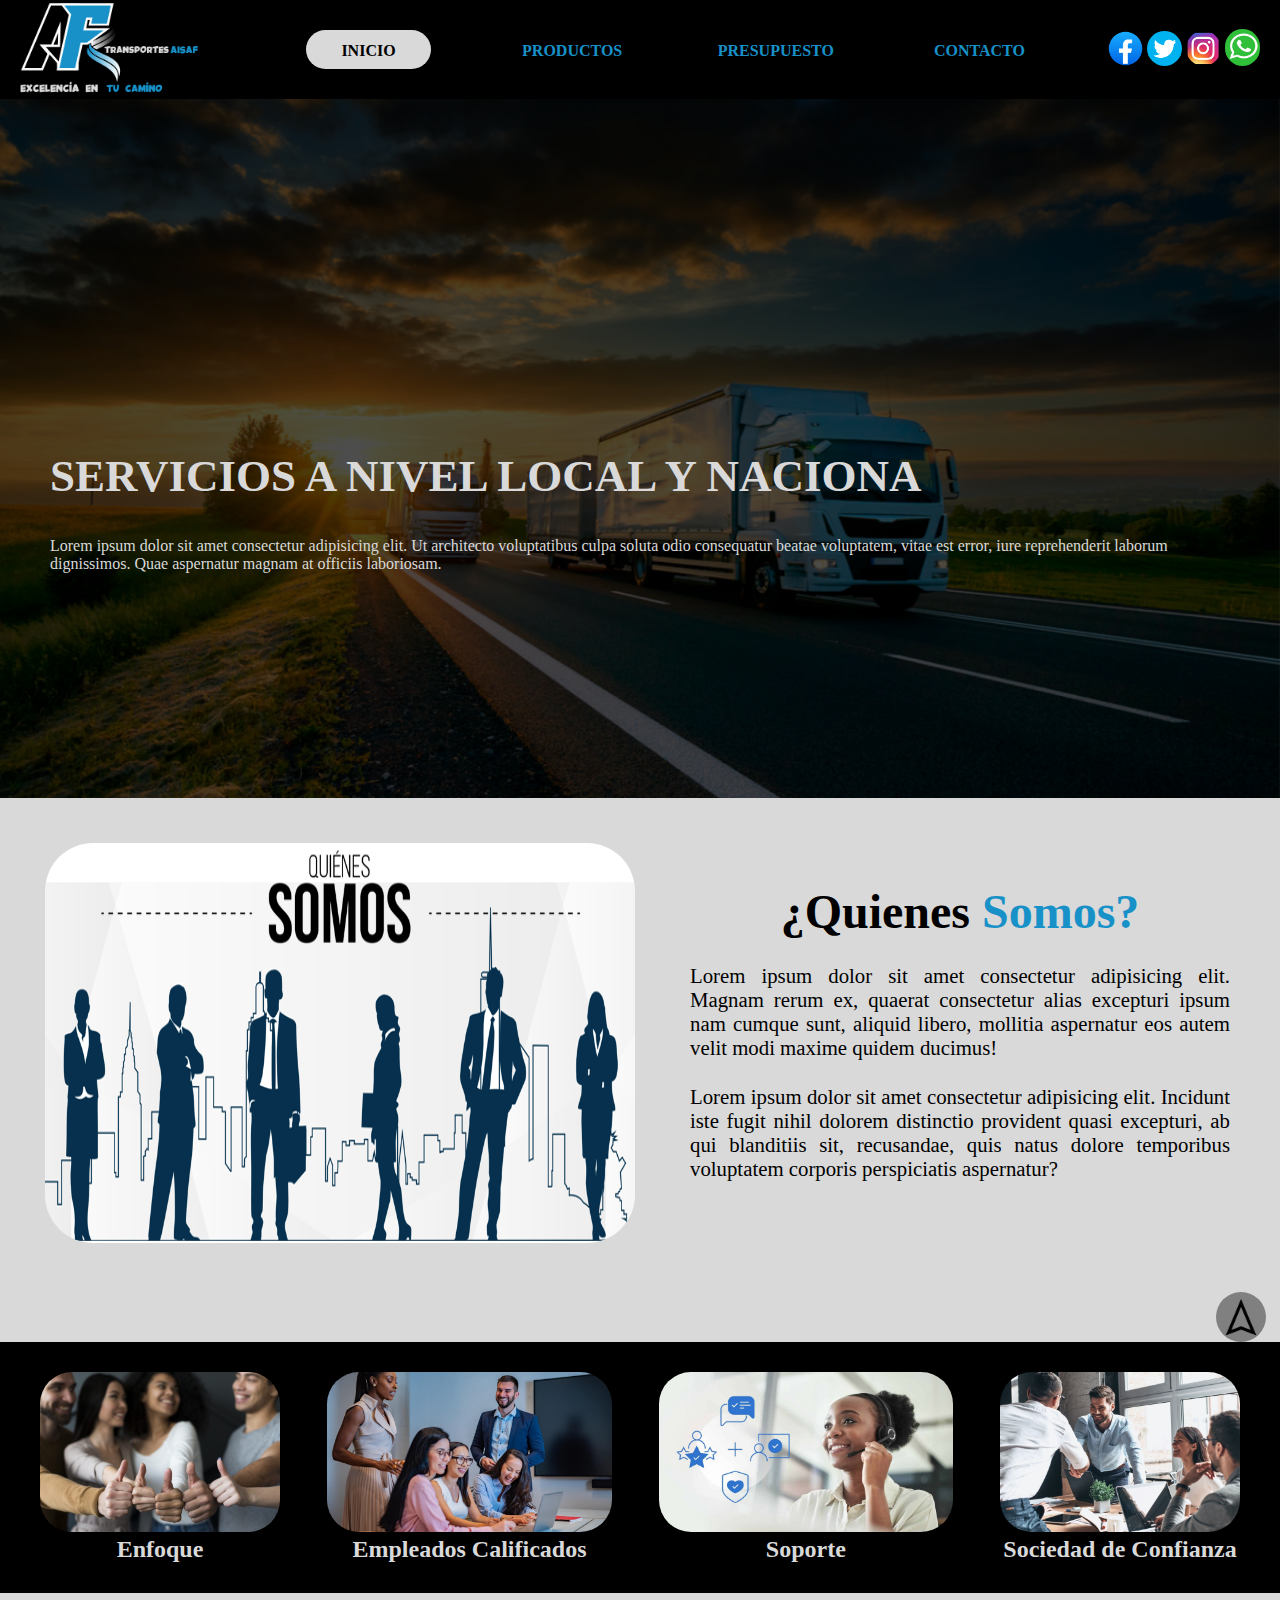
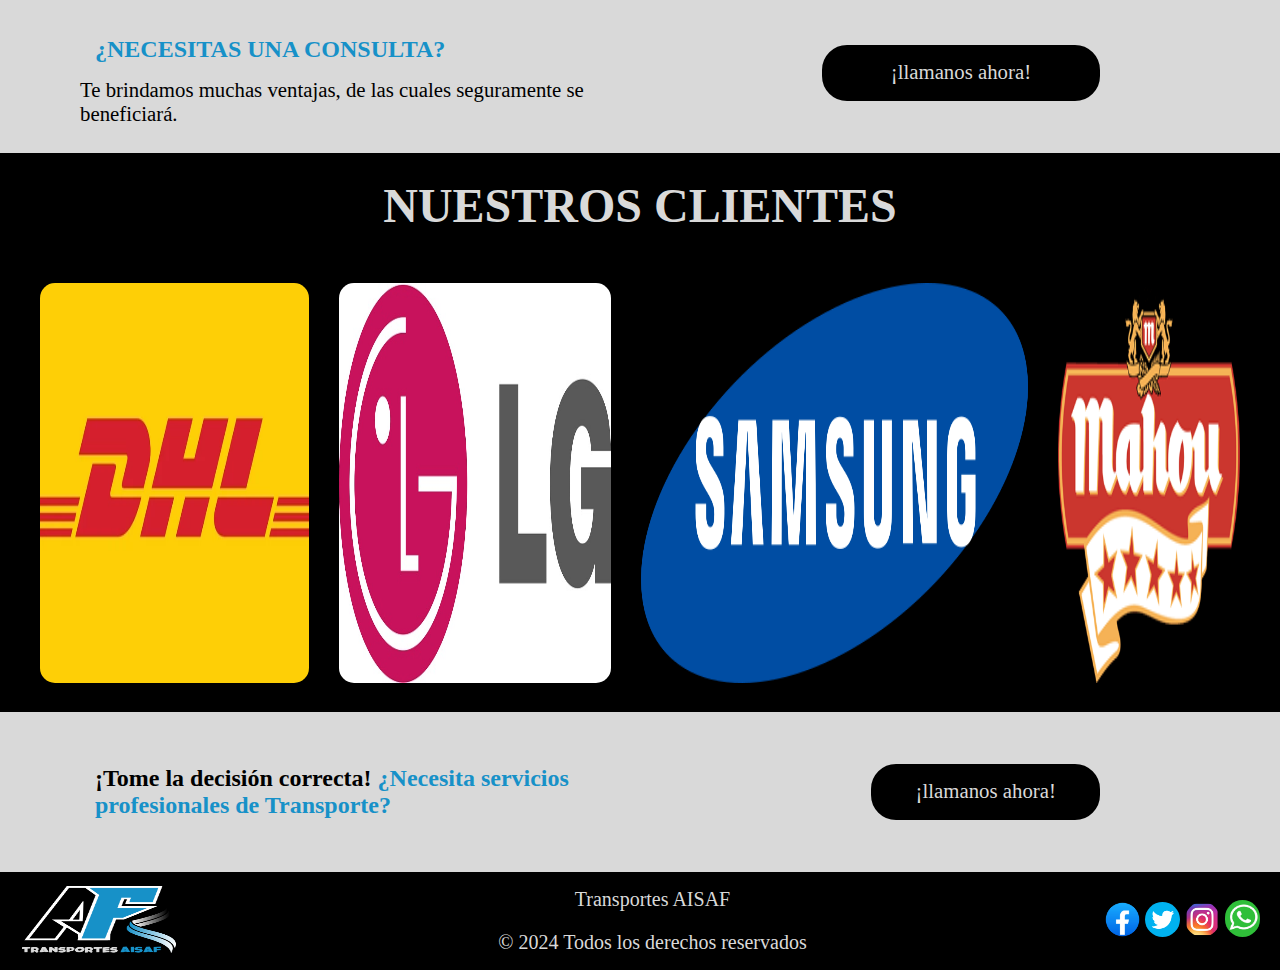
<file: index.html>
<!DOCTYPE html>
<html lang="en">
<head>
    <meta charset="UTF-8">
    <meta name="viewport" content="width=device-width, initial-scale=1.0">
    <link rel="icon" href="./favicon.png" type="image/x-icon">
    <link rel="stylesheet" href="./css/index.css">
    <title>TRANSPORTES AISAF</title>
    
</head>
<body>
    <div id="inicio_pagina"></div>
    <header>
       <nav id="barranav">
        <div id="barlogo1">
                <a href="#"><img alt="Transporte AISAF" src="./imagenes/1.png" width="454" height="239"></a>
            </div>
            <div id="menu">
               <ul id="listmenu">
                 <li>  <a class="active" href="#">Inicio</a></li>
                 <li><a href="./views/productos.html">Productos</a></li>
                    <li><a href="./views/presupuesto.html">Presupuesto</a></li>
                    <li><a href="./views/contacto.html">Contacto</a></li>
                </ul>     
            </div>
            <div id="redessociales1">
                <a href="https://www.facebook.com/?locale=es_ES"><img alt="FaceBoock" src="./imagenes/fb0.jpeg" width="980" height="980"></a>
            <a href="https://x.com/?lang=es"><img alt="Twitter" src="./imagenes/tw0.jpeg" width="512" height="512"></a>
            <a href="https://www.instagram.com/"><img alt="Instagram" src="./imagenes/It0.jpeg" width="1000" height="1000"></a>
            <a href="https://web.whatsapp.com/"><img alt="whatsApp" src="./imagenes/wa0.jpeg" width="900" height="935"></a>
            </div>
        </nav>  
    </header>
    <main>
    <section id="Banner">
        <div id="slider-box">
            <ul>
                <li>
                    <img src="./imagenes/tr.png" alt="" width="1200" height="720">
                    <div class="Bannertext">
                    <h2>servicios a nivel local y naciona</h2>
                    <p>Lorem ipsum dolor sit amet consectetur adipisicing 
                        elit. Ut architecto voluptatibus culpa soluta odio consequatur
                        beatae voluptatem, vitae est error, iure reprehenderit laborum dignissimos. Quae aspernatur magnam at officiis laboriosam.</p>
                    </div>
                </li>
                <li>
                    <img src="./imagenes/tr6.jpg" alt="" width="1170" height="719">
                    <div class="Bannertext">
                        <h2>envios rapidos y eficaces</h2>
                        <p>Lorem ipsum dolor sit amet consectetur adipisicing 
                            elit. Ut architecto voluptatibus culpa soluta odio consequatur
                            beatae voluptatem, vitae est error, iure reprehenderit laborum dignissimos. Quae aspernatur magnam at officiis laboriosam.</p>
                    </div>
                </li>
                <li>
                    <img src="./imagenes/tr7.jpg" alt="" width="3840" height="2269">
                    <div class="Bannertext">
                        <h2>entregas seguras y garantizadas</h2>
                        <p>Lorem ipsum dolor sit amet consectetur adipisicing 
                            elit. Ut architecto voluptatibus culpa soluta odio consequatur
                            beatae voluptatem, vitae est error, iure reprehenderit laborum dignissimos. Quae aspernatur magnam at officiis laboriosam.</p>
                    </div>
                </li>  

                <li>
                    <img src="./imagenes/tr9.jpg" alt="" width="2560" height="1707">
                    <div class="Bannertext">
                        <h2>Gestion de logistica inversa</h2>
                        <p>Lorem ipsum dolor sit amet consectetur adipisicing 
                            elit. Ut architecto voluptatibus culpa soluta odio consequatur
                            beatae voluptatem, vitae est error, iure reprehenderit laborum dignissimos. Quae aspernatur magnam at officiis laboriosam.</p>
                    </div>
                </li>
            </ul>
        </div>
    </section>
    
    <section id="Quienes_Somos">
        <div>
            <img src="./imagenes/quienes_somos.png" alt="Quienes Somos" width="960" height="377">
        </div>
        <div >
            <h1>¿Quienes <span>Somos?</span></h1>
            <p>Lorem ipsum dolor sit amet consectetur adipisicing elit. Magnam rerum ex, quaerat consectetur alias excepturi ipsum nam cumque sunt, aliquid libero, mollitia aspernatur eos autem velit modi maxime quidem ducimus!</p>
            <p>Lorem ipsum dolor sit amet consectetur adipisicing elit. Incidunt iste fugit nihil dolorem distinctio provident quasi excepturi, ab qui blanditiis sit, recusandae, quis natus dolore temporibus voluptatem corporis perspiciatis aspernatur?</p>
        </div>
    </section>
    <div id="btninicio">
        <a href="#inicio_pagina">
            <img src="./imagenes/btnup.png" alt="moveup" width="64" height="64">
        </a>
    </div>
    <section id="Servicios">
        <div> <img src="./imagenes/enfoque.jpg" alt="enfoque" width="480" height="320"><h2>Enfoque</h2></div>
        <div> <img src="./imagenes/empleados_calificados.jpg" alt="Empleados Calificados" width="1920" height="1080"><h2>Empleados Calificados</h2></div>
        <div> <img src="./imagenes/soporte.png" alt="Soporte" width="1784" height="972"><h2>Soporte</h2></div>
        <div> <img src="./imagenes/sociedad_confianza.png" alt="Sociedad de Confianza" width="1500" height="1000"><h2>Sociedad de Confianza</h2></div>
    </section>
    
    <section id="contactoahora">
        <div>
            <h2><span>¿NECESITAS UNA CONSULTA?</span></h2>
            <p>Te brindamos muchas ventajas, de las cuales seguramente se beneficiará.</p>
        </div>
        <div id="llamaahora1">
            <a href="#"><P>¡llamanos ahora!</P></a>
            
        </div>
    </section>
    <section id="Clientes">
        <div>
            <h2>NUESTROS CLIENTES</h2>
        </div>
        <div id="logoclientes">
            <div><img src="./imagenes/dhl.png" alt="DHL" width="600" height="287"> </div>
            <div><img src="./imagenes/lg-logo.jpg" alt="LG" width="900" height="426"> </div>
            <div><img src="./imagenes/Samsung_Logo.png" alt="SAMSUNG" width="1024" height="340"> </div>
            <div><img src="./imagenes/Mahou-logo.png" alt="MAHOU" width="300" height="212"> </div>
        </div>
    </section>

    <section id="decisioncorrecta">
        <div>
            <h2>¡Tome la decisión correcta! <span>¿Necesita servicios profesionales de Transporte? </span></h2> 
            
        </div>
        <div id="llamaahora2">
            <a href="#"><P>¡llamanos ahora!</P></a>
            
        </div>
    </section>
</main>
    <footer>
        <div id="barlogo2">
            <a href="#"><img alt="Transporte AISAF" src="./imagenes/3.png" width="270" height="217"></a>
        </div>
        <div>
            <p>Transportes AISAF</p><P>© 2024 Todos los derechos reservados </P>
        </div>
        <div id="redessociales2">
            <a href="https://www.facebook.com/?locale=es_ES"><img alt="FaceBoock" src="./imagenes/fb0.jpeg" width="980" height="980"></a>
            <a href="https://x.com/?lang=es"><img alt="Twitter" src="./imagenes/tw0.jpeg" width="512" height="512"></a>
            <a href="https://www.instagram.com/"><img alt="Instagram" src="./imagenes/It0.jpeg" width="1000" height="1000"></a>
            <a href="https://web.whatsapp.com/"><img alt="whatsApp" src="./imagenes/wa0.jpeg" width="900" height="935"></a>
        </div>
    </footer>
</body>
</html>
</file>
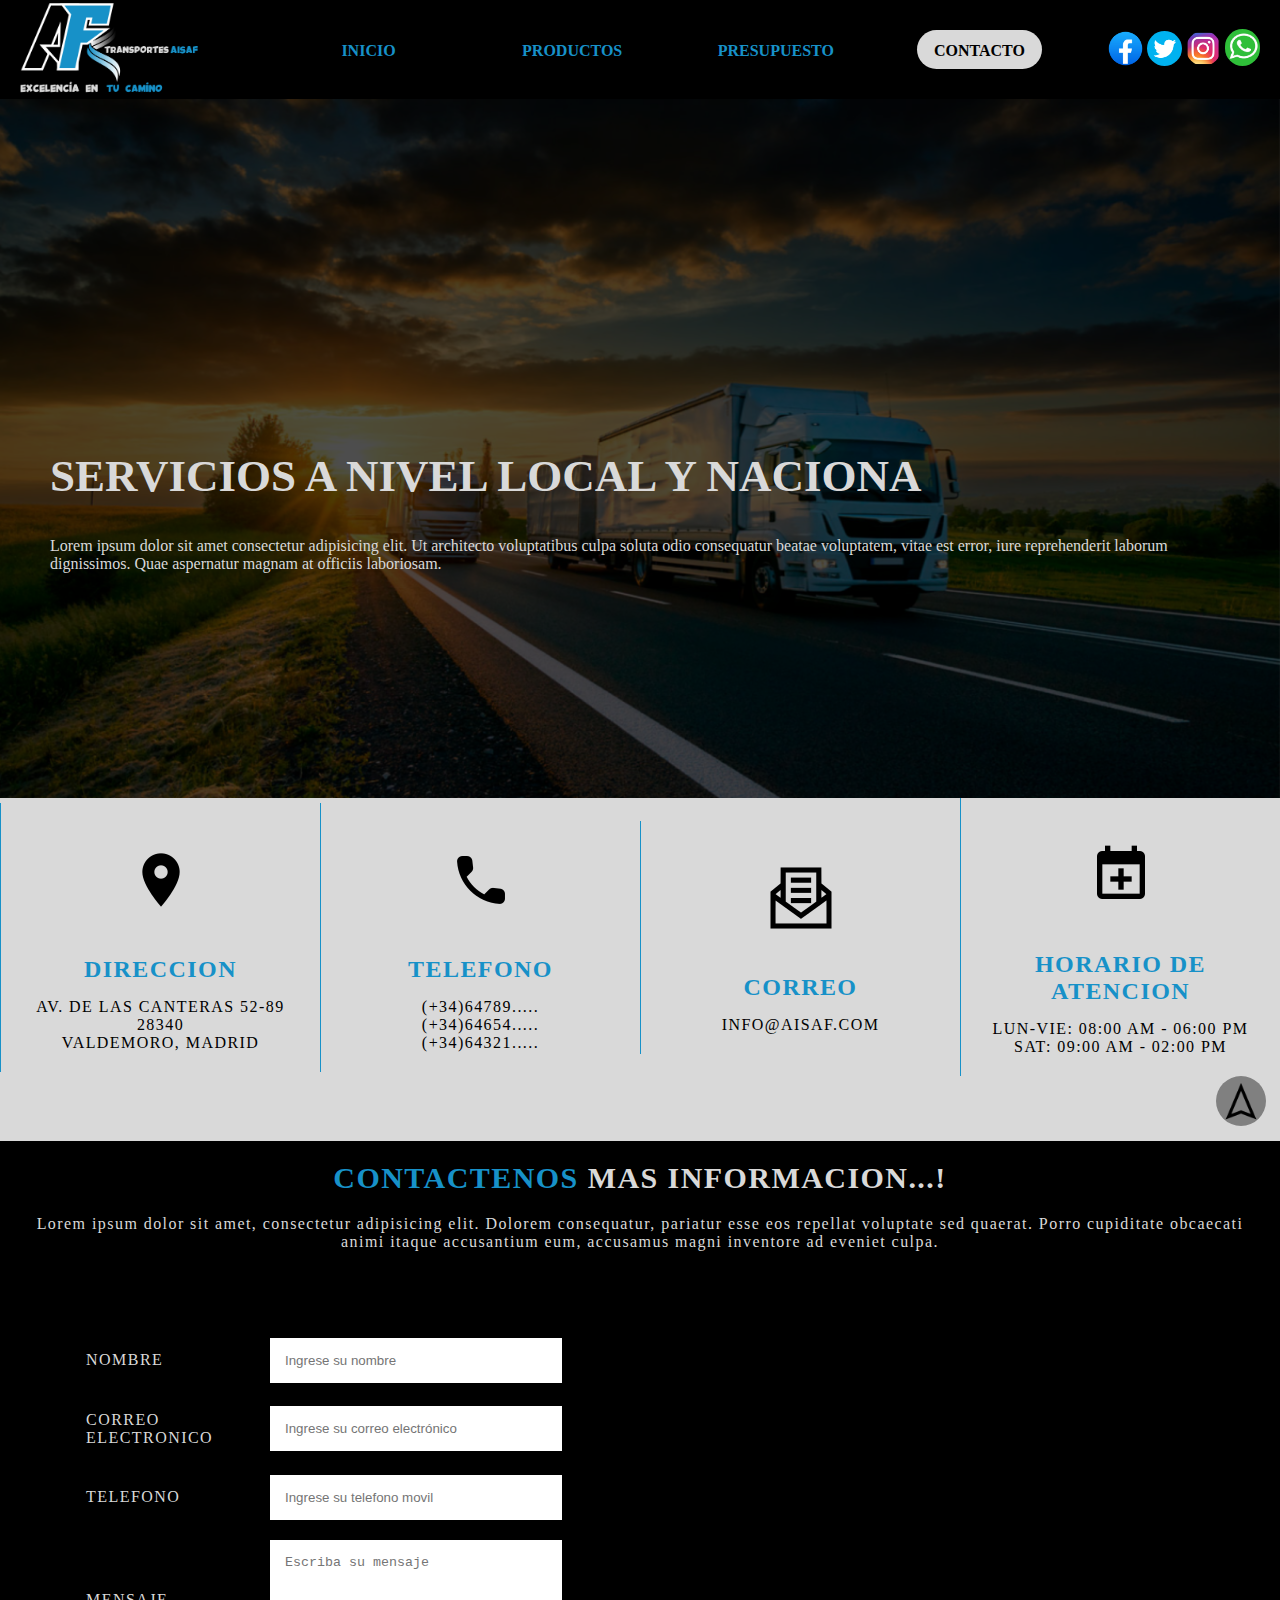
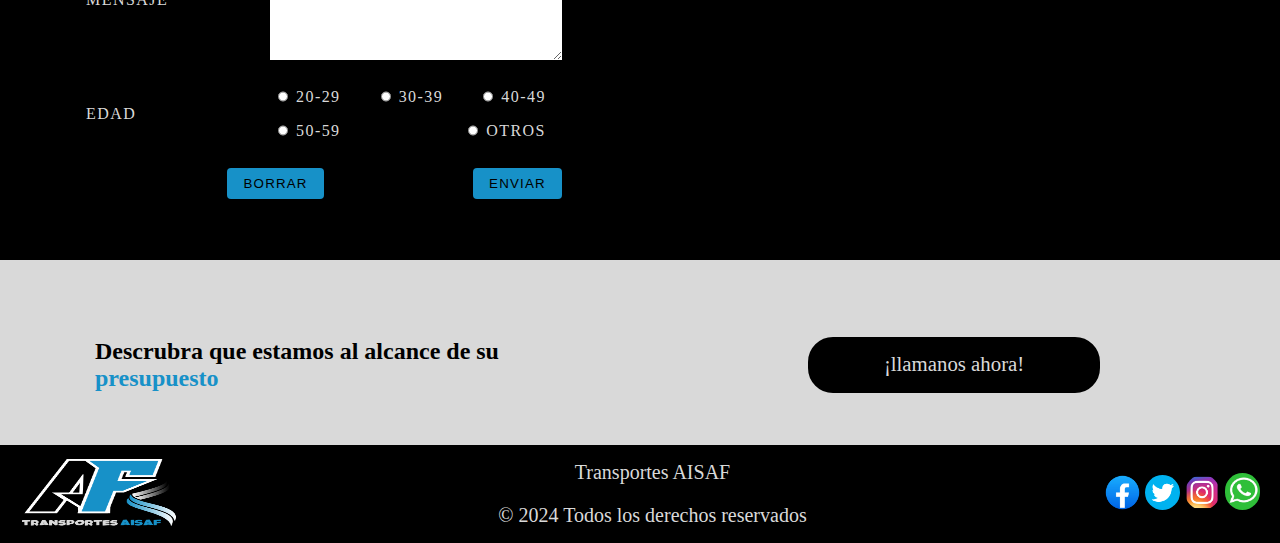
<file: views/contacto.html>
<!DOCTYPE html>
<html lang="en">
<head>
    <meta charset="UTF-8">
    <meta name="viewport" content="width=device-width, initial-scale=1.0">
    <link rel="icon" href="../favicon.png" type="image/x-icon">
    <link rel="stylesheet" href="../css/index.css">
    <!--<link rel="stylesheet" href="../css/contacto.css">-->
    <title>TRANSPORTES AISAF - CONTACTO</title>
    
</head>
<body>
    <div id="inicio_pagina"></div>
    <header>
       <nav id="barranav">
            <div id="barlogo1">
                <a href="../index.html"><img alt="Transporte AISAF" src="../imagenes/1.png" width="454" height="239"></a>
            </div>
            <div id="menu">
               <ul id="listmenu">
                 <li>  <a  href="../index.html">Inicio</a></li>
                 <li><a  href="../views/productos.html">Productos</a></li>
                    <li><a href="../views/presupuesto.html">Presupuesto</a></li>
                    <li><a class="active" href="#">Contacto</a></li>
                </ul>     
            </div>
            <div id="redessociales1">
                <a href="https://www.facebook.com/?locale=es_ES"><img alt="FaceBoock" src="../imagenes/fb0.jpeg" width="980" height="980"></a>
                <a href="https://x.com/?lang=es"><img alt="Twitter" src="../imagenes/tw0.jpeg"  width="512" height="512"></a>
                <a href="https://www.instagram.com/"><img alt="Instagram" src="../imagenes/It0.jpeg" width="1000" height="1000"></a>
                <a href="https://web.whatsapp.com/"><img alt="whatsApp" src="../imagenes/wa0.jpeg" width="900" height="935"></a>
            </div>
        </nav>  
    </header>
    <main>
    <section id="Banner">
        <div id="slider-box">
            <ul>
                <li>
                    <img src="../imagenes/tr.png" alt="servicios a nivel local y naciona" width="1200" height="720">
                    <div class="Bannertext">
                    <h2>servicios a nivel local y naciona</h2>
                    <p>Lorem ipsum dolor sit amet consectetur adipisicing 
                        elit. Ut architecto voluptatibus culpa soluta odio consequatur
                        beatae voluptatem, vitae est error, iure reprehenderit laborum dignissimos. Quae aspernatur magnam at officiis laboriosam.</p>
                    </div>
                </li>
                <li>
                    <img src="../imagenes/tr6.jpg" alt="envios rapidos y eficaces" width="1170" height="719">
                    <div class="Bannertext">
                        <h2>envios rapidos y eficaces</h2>
                        <p>Lorem ipsum dolor sit amet consectetur adipisicing 
                            elit. Ut architecto voluptatibus culpa soluta odio consequatur
                            beatae voluptatem, vitae est error, iure reprehenderit laborum dignissimos. Quae aspernatur magnam at officiis laboriosam.</p>
                    </div>
                </li>
                <li>
                    <img src="../imagenes/tr7.jpg" alt="entregas seguras y garantizadas" width="3840" height="2269">
                    <div class="Bannertext">
                        <h2>entregas seguras y garantizadas</h2>
                        <p>Lorem ipsum dolor sit amet consectetur adipisicing 
                            elit. Ut architecto voluptatibus culpa soluta odio consequatur
                            beatae voluptatem, vitae est error, iure reprehenderit laborum dignissimos. Quae aspernatur magnam at officiis laboriosam.</p>
                    </div>
                </li>  

                <li>
                    <img src="../imagenes/tr9.jpg" alt="Gestion de logistica inversa" width="2560" height="1707">
                    <div class="Bannertext">
                        <h2>Gestion de logistica inversa</h2>
                        <p>Lorem ipsum dolor sit amet consectetur adipisicing 
                            elit. Ut architecto voluptatibus culpa soluta odio consequatur
                            beatae voluptatem, vitae est error, iure reprehenderit laborum dignissimos. Quae aspernatur magnam at officiis laboriosam.</p>
                    </div>
                </li>
            </ul>
        </div>
    </section>
<section id="datos-empresa">
    <div>
        <img src="../imagenes/direccion.png" alt="direccion" width="64" height="64">
        <h2>Direccion</h2>
       <p>Av. de las Canteras 52-89 28340 </p>
       <p>Valdemoro, Madrid</p>
    </div>

    <div>
        <img src="../imagenes/call.png" alt="telefono" width="64" height="64">
        <h2>telefono</h2>
       <p>(+34)64789..... </p>
       <p>(+34)64654.....</p>
       <p>(+34)64321.....</p>
    </div>
    <div>
        <img src="../imagenes/email.png" alt="correo" width="64" height="64">
        <h2>correo</h2>
       <p>info@aisaf.com</p>
    </div>
    <div>
        <img src="../imagenes/calendario.png" alt="correo" width="64" height="64">
        <h2>horario de atencion</h2>
       <p>Lun-Vie: 08:00 am - 06:00 pm</p>
       <p>Sat: 09:00 am - 02:00 pm</p>
    </div>
</section>
<div id="btninicio">
    <a href="#inicio_pagina">
        <img src="../imagenes/btnup.png" alt="btninicio" width="64" height="64">
    </a>
</div>
<section id="obtner-cotizacion">
    
    <div id="text-cotiz">
        <h2><span id="in">Contactenos</span> mas informacion...!</h2>
        <p>Lorem ipsum dolor sit amet, consectetur adipisicing elit. Dolorem consequatur, 
           pariatur esse eos repellat voluptate sed quaerat. Porro cupiditate obcaecati 
           animi itaque accusantium eum, accusamus magni inventore ad eveniet culpa.</p>
    </div>
    <div id="form-maps">
        <div id="formulario" class="container">
            <form action="#" id="myform" name="myform" method="get" target="_self">
                <ul class="flex-outer">
                    <li>
                        <label for="full-name">nombre</label>
                        <input type="text" id="full-name" name="full-name" placeholder="Ingrese su nombre"
                        pattern="[A-Z a-z]{3,15}" title="Ingrese solo letras entre 3 y 15 caracteres" required>
                    </li>
                    <li>
                        <label for="email">Correo Electronico</label>
                        <input type="email" id="email" name="email" placeholder="Ingrese su correo electrónico"
                        pattern="[A-Za-z0-9_-.]+@[a-z0-9_-.]+\.[a-z]{2,4}" title="Ingrese su correo electrónico" required>
                    </li>
                    <li>
                        <label for="telefono">telefono</label>
                        <input type="tel" id="telefono" name="telefono" placeholder="Ingrese su telefono movil"
                        pattern="[0-9]{9}" title="Ingrese sus 9 digitos de su telefono movil" required>
                    </li>
                    <li>
                        <label for="message">Mensaje</label>
                        <textarea rows="6" id="message" placeholder="Escriba su mensaje"></textarea>
                    </li>
                    <li>
                        <p>Edad</p>
                        <ul class="flex-inner">
                            <li>
                                <input type="radio" id="veinte-veintinueve" name="age-option" value="20-29">
                                <label for="veinte-veintinueve">20-29</label>
                            </li>
                            <li>
                                <input type="radio" id="treinta-terintaynueve" name="age-option" value="30-39">
                                <label for="treinta-terintaynueve">30-39</label>
                            </li>
                            <li>
                                <input type="radio" id="cuarenta-cuarentaynueve" name="age-option" value="40-49">
                                <label for="cuarenta-cuarentaynueve">40-49</label>
                            </li>
                            <li>
                                <input type="radio" id="cincuenta-cincuentaynueve" name="age-option" value="50-59">
                                <label for="cincuenta-cincuentaynueve">50-59</label>
                            </li>
                            <li>
                                <input type="radio" id="otros" name="age-option" value="otros">
                                <label for="otros">Otros</label>
                            </li>
                        </ul>
                    </li>
                    <li class="listbtn">
                        <button type="reset">Borrar</button>
                        <button type="submit">Enviar</button>
                    </li>
                </ul>
            </form>

        </div>
    
            <div id="maps">
                    <iframe src="https://www.google.com/maps/embed?pb=!1m14!1m12!1m3!1d190.5441445831738!2d-3.660516425496633!3d40.17109216372222!2m3!1f0!2f0!3f0!3m2!1i1024!2i768!4f13.1!5e0!3m2!1ses!2ses!4v1722783422211!5m2!1ses!2ses" 
                        width="600" 
                        height="450" 
                        style="border:0;" 
                        allowfullscreen="" 
                        loading="lazy" 
                        referrerpolicy="no-referrer-when-downgrade">
                    </iframe>

            </div>
    </div>
</section>
    
    
    <section id="decisioncorrecta">
        <div>
            <h2>Descrubra que estamos al alcance de su<span> presupuesto </span></h2> 
            
        </div>
        <div id="llamaahora2">
            <a href="#"><P>¡llamanos ahora!</P></a>
            
        </div>
    </section>
</main>
    <footer>
        <div id="barlogo2">
            <a href="../index.html"><img alt="Transporte AISAF" src="../imagenes/3.png" width="270" height="217"></a>
        </div>
        <div>
            <p>Transportes AISAF</p><P>© 2024 Todos los derechos reservados </P>
        </div>
        <div id="redessociales2">
            <a href="https://www.facebook.com/?locale=es_ES"><img alt="FaceBoock" src="../imagenes/fb0.jpeg" width="980" height="980"></a>
                <a href="https://x.com/?lang=es"><img alt="Twitter" src="../imagenes/tw0.jpeg"  width="512" height="512"></a>
                <a href="https://www.instagram.com/"><img alt="Instagram" src="../imagenes/It0.jpeg" width="1000" height="1000"></a>
                <a href="https://web.whatsapp.com/"><img alt="whatsApp" src="../imagenes/wa0.jpeg" width="900" height="935"></a>
        </div>
    </footer>
</body>
</html>
</file>
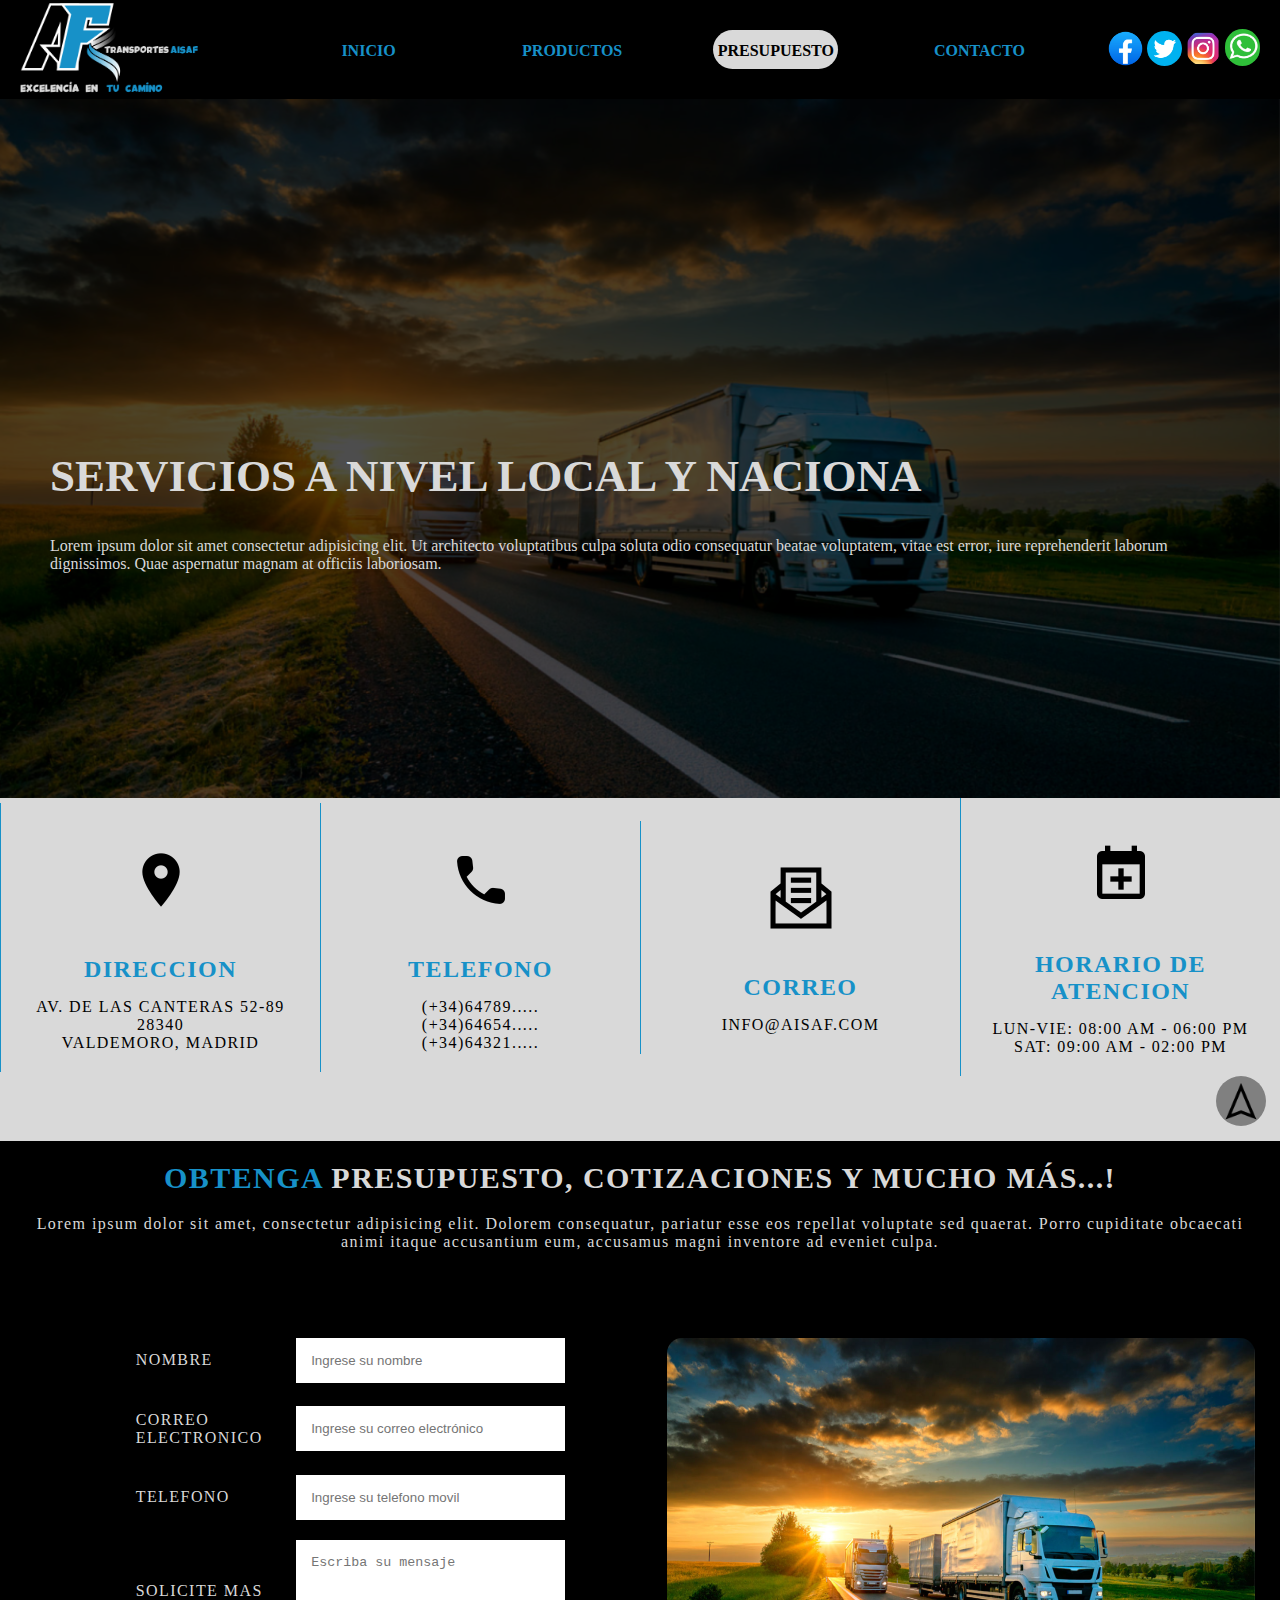
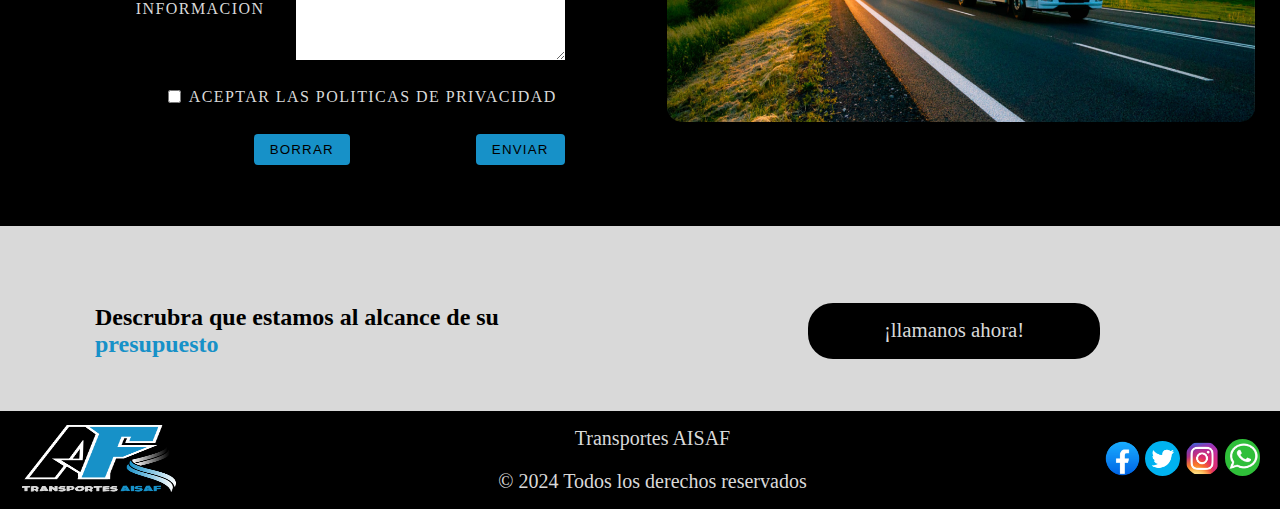
<file: views/presupuesto.html>
<!DOCTYPE html>
<html lang="en">
<head>
    <meta charset="UTF-8">
    <meta name="viewport" content="width=device-width, initial-scale=1.0">
    <link rel="icon" href="../favicon.png" type="image/x-icon">
    <link rel="stylesheet" href="../css/index.css">
    <!--<link rel="stylesheet" href="../css/contacto.css">-->
    <title>TRANSPORTES AISAF - PRESUPUESTO</title>
    
</head>
<body>
    <div id="inicio_pagina"></div>
    <header>
       <nav id="barranav">
            <div id="barlogo1">
                <a href="../index.html"><img alt="Transporte AISAF" src="../imagenes/1.png" width="454" height="239"></a>
            </div>
            <div id="menu">
               <ul id="listmenu">
                 <li>  <a  href="../index.html">Inicio</a></li>
                 <li><a  href="../views/productos.html">Productos</a></li>
                    <li><a class="active" href="#">Presupuesto</a></li>
                    <li><a href="../views/contacto.html">Contacto</a></li>
                </ul>     
            </div>
            <div id="redessociales1">
                <a href="https://www.facebook.com/?locale=es_ES"><img alt="FaceBoock" src="../imagenes/fb0.jpeg" width="980" height="980"></a>
                <a href="https://x.com/?lang=es"><img alt="Twitter" src="../imagenes/tw0.jpeg"  width="512" height="512"></a>
                <a href="https://www.instagram.com/"><img alt="Instagram" src="../imagenes/It0.jpeg" width="1000" height="1000"></a>
                <a href="https://web.whatsapp.com/"><img alt="whatsApp" src="../imagenes/wa0.jpeg" width="900" height="935"></a>
            </div>
        </nav>  
    </header>
    <main>
    <section id="Banner">
        <div id="slider-box">
            <ul>
                <li>
                    <img src="../imagenes/tr.png" alt="servicios a nivel local y naciona" width="1200" height="720">
                    <div class="Bannertext">
                    <h2>servicios a nivel local y naciona</h2>
                    <p>Lorem ipsum dolor sit amet consectetur adipisicing 
                        elit. Ut architecto voluptatibus culpa soluta odio consequatur
                        beatae voluptatem, vitae est error, iure reprehenderit laborum dignissimos. Quae aspernatur magnam at officiis laboriosam.</p>
                    </div>
                </li>
                <li>
                    <img src="../imagenes/tr6.jpg" alt="envios rapidos y eficaces" width="1170" height="719">
                    <div class="Bannertext">
                        <h2>envios rapidos y eficaces</h2>
                        <p>Lorem ipsum dolor sit amet consectetur adipisicing 
                            elit. Ut architecto voluptatibus culpa soluta odio consequatur
                            beatae voluptatem, vitae est error, iure reprehenderit laborum dignissimos. Quae aspernatur magnam at officiis laboriosam.</p>
                    </div>
                </li>
                <li>
                    <img src="../imagenes/tr7.jpg" alt="entregas seguras y garantizadas" width="3840" height="2269">
                    <div class="Bannertext">
                        <h2>entregas seguras y garantizadas</h2>
                        <p>Lorem ipsum dolor sit amet consectetur adipisicing 
                            elit. Ut architecto voluptatibus culpa soluta odio consequatur
                            beatae voluptatem, vitae est error, iure reprehenderit laborum dignissimos. Quae aspernatur magnam at officiis laboriosam.</p>
                    </div>
                </li>  

                <li>
                    <img src="../imagenes/tr9.jpg" alt="Gestion de logistica inversa" width="2560" height="1707">
                    <div class="Bannertext">
                        <h2>Gestion de logistica inversa</h2>
                        <p>Lorem ipsum dolor sit amet consectetur adipisicing 
                            elit. Ut architecto voluptatibus culpa soluta odio consequatur
                            beatae voluptatem, vitae est error, iure reprehenderit laborum dignissimos. Quae aspernatur magnam at officiis laboriosam.</p>
                    </div>
                </li>
            </ul>
        </div>
    </section>
<section id="datos-empresa">
    <div>
        <img src="../imagenes/direccion.png" alt="direccion" width="64" height="64">
        <h2>Direccion</h2>
       <p>Av. de las Canteras 52-89 28340 </p>
       <p>Valdemoro, Madrid</p>
    </div>

    <div>
        <img src="../imagenes/call.png" alt="telefono" width="64" height="64">
        <h2>telefono</h2>
       <p>(+34)64789..... </p>
       <p>(+34)64654.....</p>
       <p>(+34)64321.....</p>
    </div>
    <div>
        <img src="../imagenes/email.png" alt="correo" width="64" height="64">
        <h2>correo</h2>
       <p>info@aisaf.com</p>
    </div>
    <div>
        <img src="../imagenes/calendario.png" alt="correo" width="64" height="64">
        <h2>horario de atencion</h2>
       <p>Lun-Vie: 08:00 am - 06:00 pm</p>
       <p>Sat: 09:00 am - 02:00 pm</p>
    </div>
</section>
<div id="btninicio">
    <a href="#inicio_pagina">
        <img src="../imagenes/btnup.png" alt="btninicio" width="64" height="64">
    </a>
</div>
<section id="obtner-cotizacion">
    
    <div id="text-cotiz">
        <h2><span id="in">obtenga</span> presupuesto, cotizaciones y mucho más...!</h2>
        <p>Lorem ipsum dolor sit amet, consectetur adipisicing elit. Dolorem consequatur, 
           pariatur esse eos repellat voluptate sed quaerat. Porro cupiditate obcaecati 
           animi itaque accusantium eum, accusamus magni inventore ad eveniet culpa.</p>
    </div>
    <div id="form-maps">
        <div id="formulario" class="container">
            <form action="#" id="myform" name="myform" method="get" target="_self">
                <ul class="flex-outer">
                    <li>
                        <label for="full-name">nombre</label>
                        <input type="text" id="full-name" name="full-name" placeholder="Ingrese su nombre"
                        pattern="[A-Z a-z]{3,15}" title="Ingrese solo letras entre 3 y 15 caracteres" required>
                    </li>
                    <li>
                        <label for="email">Correo Electronico</label>
                        <input type="email" id="email" name="email" placeholder="Ingrese su correo electrónico"
                        pattern="[A-Za-z0-9_-.]+@[a-z0-9_-.]+\.[a-z]{2,4}" title="Ingrese su correo electrónico" required>
                    </li>
                    <li>
                        <label for="telefono">telefono</label>
                        <input type="tel" id="telefono" name="telefono" placeholder="Ingrese su telefono movil"
                        pattern="[0-9]{9}" title="Ingrese sus 9 digitos de su telefono movil" required>
                    </li>
                    <li>
                        <label for="masinfo">Solicite mas informacion</label>
                        <textarea rows="6" id="masinfo" placeholder="Escriba su mensaje"></textarea>
                    </li>
                    <li class="privacidad">
                        <ul class="flex-innner">
                            <li>
                                <input type="checkbox" id="privacidad" name="privacidad" value="privacidad" required>
                                <label for="privacidad">aceptar las politicas de privacidad</label>
                            </li>
                        </ul>
                    </li>
                    <li class="listbtn">
                        <button type="reset">Borrar</button>
                        <button type="submit">Enviar</button>
                    </li>
                </ul>
            </form>

        </div>
    
            <div id="imgform">
                <img src="../imagenes/tr.png" alt="transporte presupuesto" width="1200" height="720">

            </div>
    </div>
</section>
    
    
    <section id="decisioncorrecta">
        <div>
            <h2>Descrubra que estamos al alcance de su<span> presupuesto </span></h2> 
            
        </div>
        <div id="llamaahora2">
            <a href="#"><P>¡llamanos ahora!</P></a>
            
        </div>
    </section>
</main>
    <footer>
        <div id="barlogo2">
            <a href="../index.html"><img alt="Transporte AISAF" src="../imagenes/3.png" width="270" height="217"></a>
        </div>
        <div>
            <p>Transportes AISAF</p><P>© 2024 Todos los derechos reservados </P>
        </div>
        <div id="redessociales2">
            <a href="https://www.facebook.com/?locale=es_ES"><img alt="FaceBoock" src="../imagenes/fb0.jpeg" width="980" height="980"></a>
                <a href="https://x.com/?lang=es"><img alt="Twitter" src="../imagenes/tw0.jpeg"  width="512" height="512"></a>
                <a href="https://www.instagram.com/"><img alt="Instagram" src="../imagenes/It0.jpeg" width="1000" height="1000"></a>
                <a href="https://web.whatsapp.com/"><img alt="whatsApp" src="../imagenes/wa0.jpeg" width="900" height="935"></a>
        </div>
    </footer>
</body>
</html>
</file>
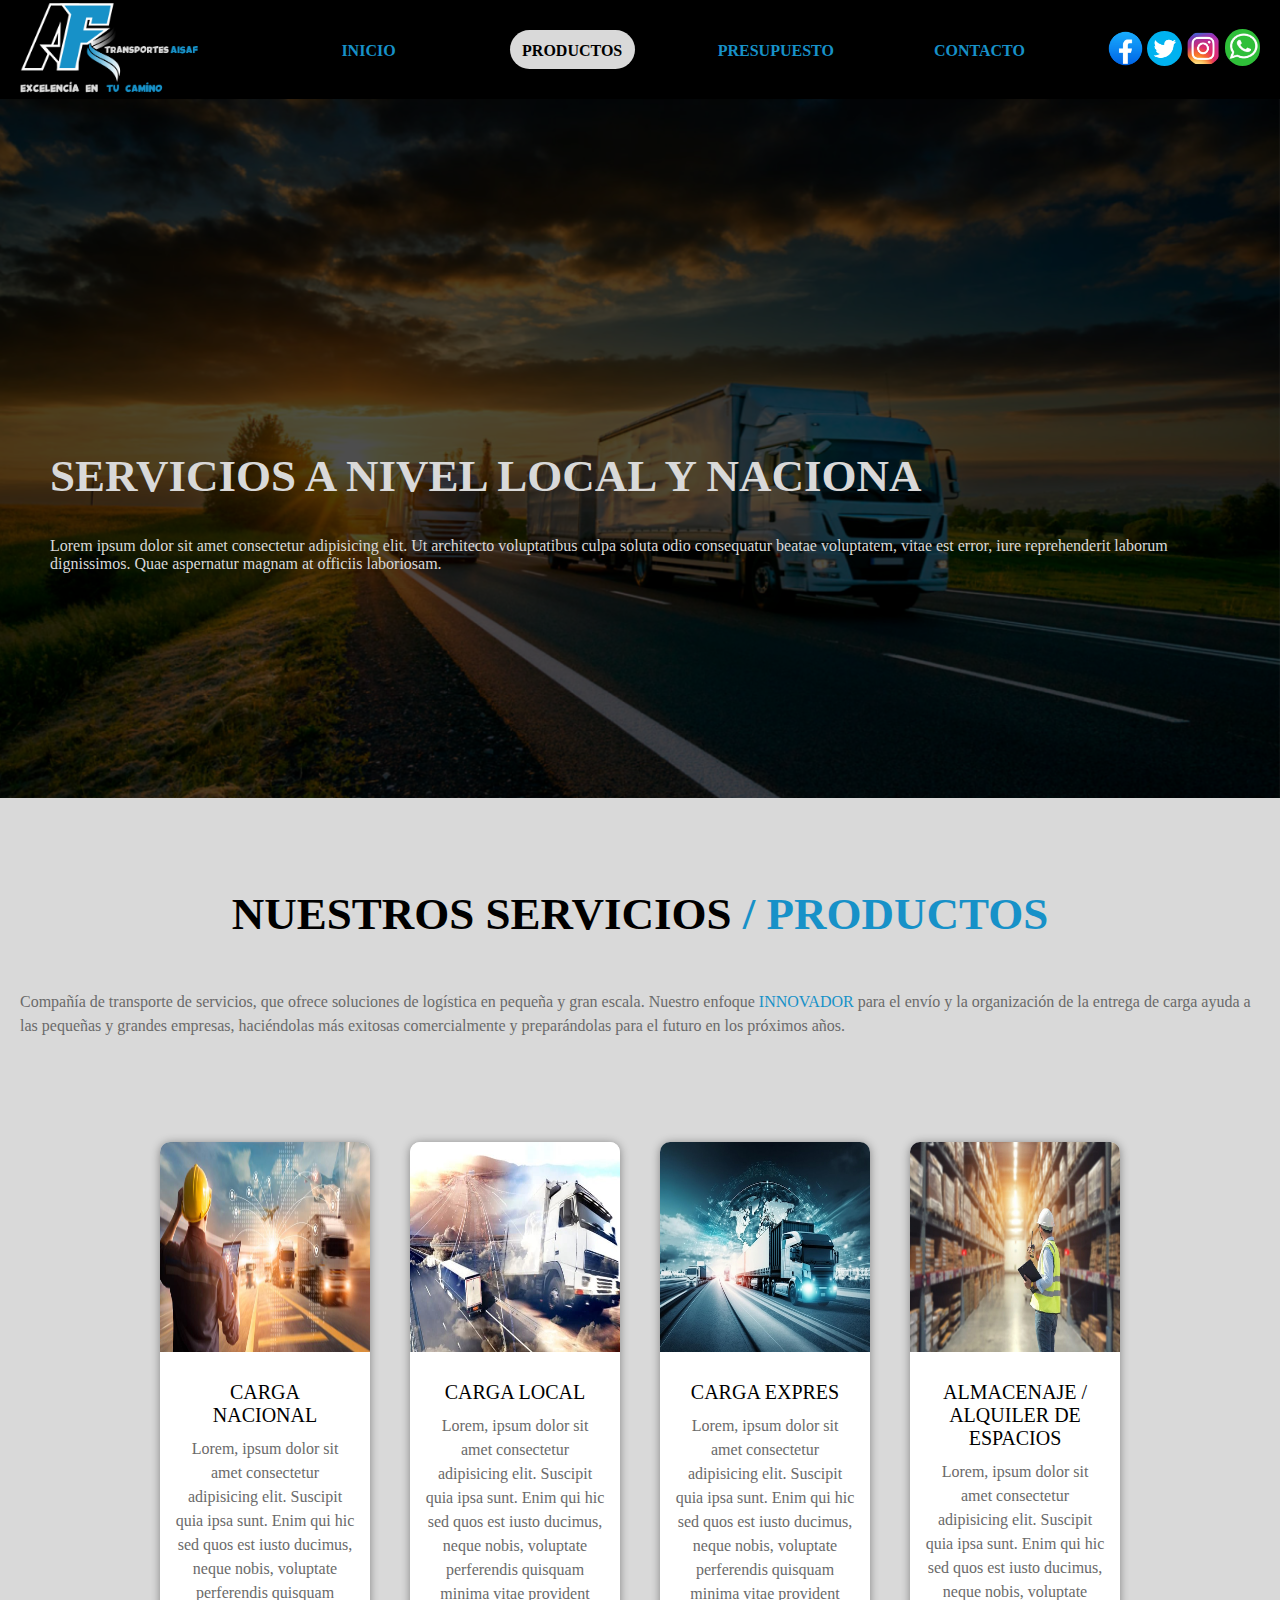
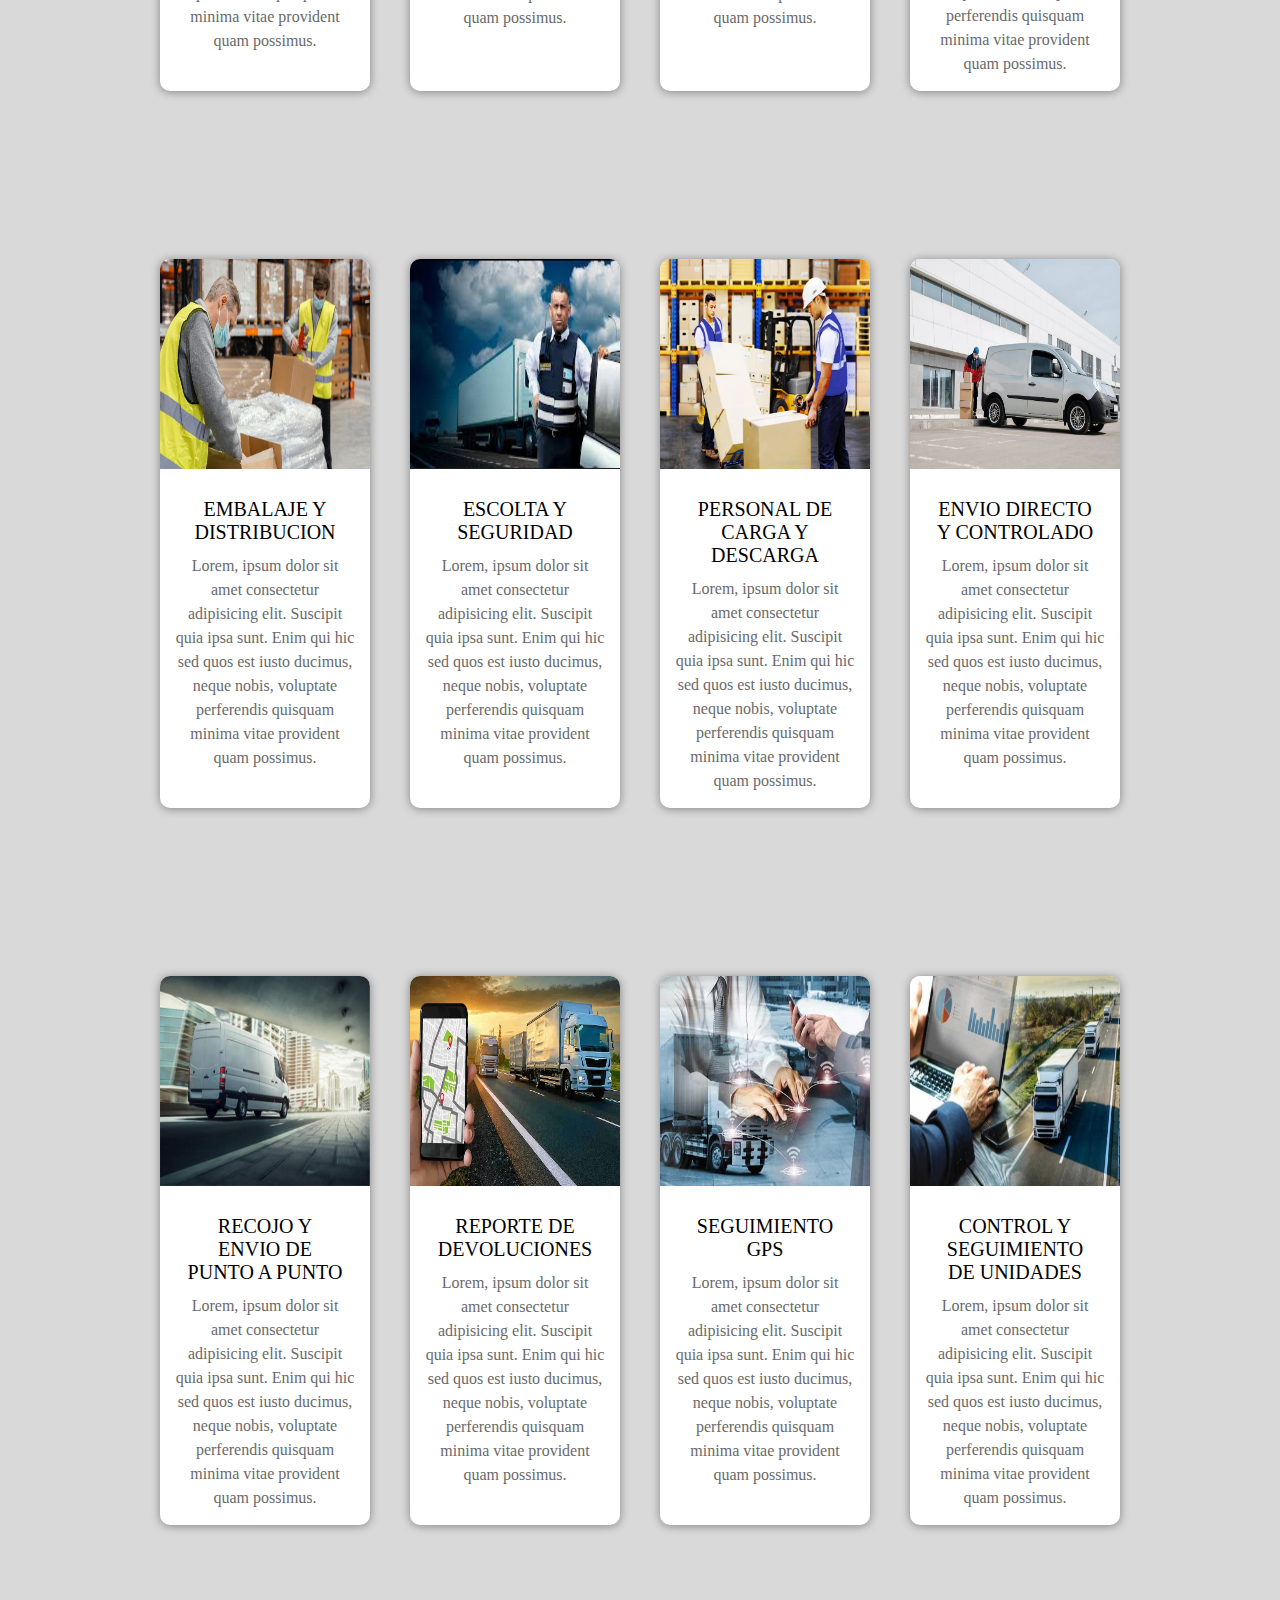
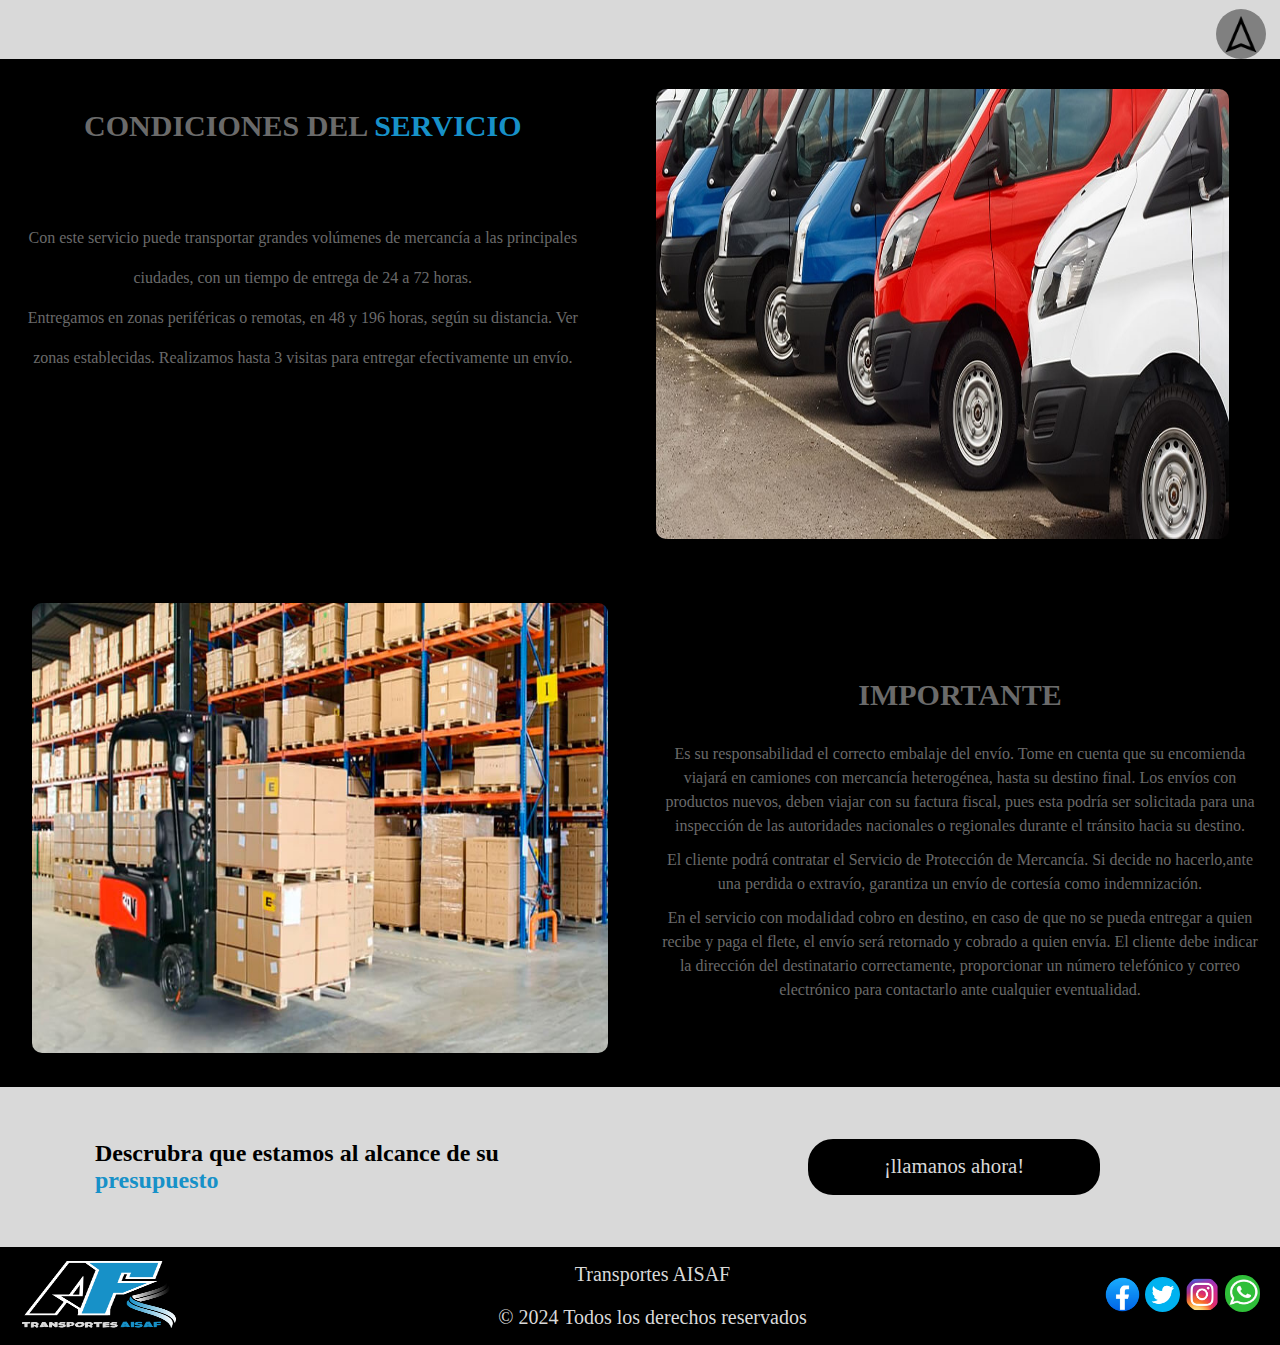
<file: views/productos.html>
<!DOCTYPE html>
<html lang="es">
<head>
    <meta charset="UTF-8">
    <meta name="viewport" content="width=device-width, initial-scale=1.0">
    <link rel="icon" href="../favicon.png" type="image/x-icon">
    <link rel="stylesheet" href="../css/index.css">
    <!--<link rel="stylesheet" href="../css/productos.css">-->
    <title>TRANSPORTES AISAF - PRODUCTOS</title>
    
</head>
<body>
    <div id="inicio_pagina"></div>
    <header>
       <nav id="barranav">
            <div id="barlogo1">
                <a href="../index.html"><img alt="Transporte AISAF" src="../imagenes/1.png" width="454" height="239"></a>
            </div>
            <div id="menu">
               <ul id="listmenu">
                 <li>  <a  href="../index.html">Inicio</a></li>
                 <li><a class="active" href="#">Productos</a></li>
                    <li><a href="../views/presupuesto.html">Presupuesto</a></li>
                    <li><a href="../views/contacto.html">Contacto</a></li>
                </ul>     
            </div>
            <div id="redessociales1">
                <a href="https://www.facebook.com/?locale=es_ES"><img alt="FaceBoock" src="../imagenes/fb0.jpeg" width="980" height="980"></a>
                <a href="https://x.com/?lang=es"><img alt="Twitter" src="../imagenes/tw0.jpeg"  width="512" height="512"></a>
                <a href="https://www.instagram.com/"><img alt="Instagram" src="../imagenes/It0.jpeg" width="1000" height="1000"></a>
                <a href="https://web.whatsapp.com/"><img alt="whatsApp" src="../imagenes/wa0.jpeg" width="900" height="935"></a>
            </div>
        </nav>  
    </header>
    <main>
    <section id="Banner">
        <div id="slider-box">
            <ul>
                <li>
                    <img src="../imagenes/tr.png" alt="servicios a nivel local y naciona" width="1200" height="720">
                    <div class="Bannertext">
                    <h2>servicios a nivel local y naciona</h2>
                    <p>Lorem ipsum dolor sit amet consectetur adipisicing 
                        elit. Ut architecto voluptatibus culpa soluta odio consequatur
                        beatae voluptatem, vitae est error, iure reprehenderit laborum dignissimos. Quae aspernatur magnam at officiis laboriosam.</p>
                    </div>
                </li>
                <li>
                    <img src="../imagenes/tr6.jpg" alt="envios rapidos y eficaces" width="1170" height="719">
                    <div class="Bannertext">
                        <h2>envios rapidos y eficaces</h2>
                        <p>Lorem ipsum dolor sit amet consectetur adipisicing 
                            elit. Ut architecto voluptatibus culpa soluta odio consequatur
                            beatae voluptatem, vitae est error, iure reprehenderit laborum dignissimos. Quae aspernatur magnam at officiis laboriosam.</p>
                    </div>
                </li>
                <li>
                    <img src="../imagenes/tr7.jpg" alt="entregas seguras y garantizadas" width="3840" height="2269">
                    <div class="Bannertext">
                        <h2>entregas seguras y garantizadas</h2>
                        <p>Lorem ipsum dolor sit amet consectetur adipisicing 
                            elit. Ut architecto voluptatibus culpa soluta odio consequatur
                            beatae voluptatem, vitae est error, iure reprehenderit laborum dignissimos. Quae aspernatur magnam at officiis laboriosam.</p>
                    </div>
                </li>  

                <li>
                    <img src="../imagenes/tr9.jpg" alt="Gestion de logistica inversa" width="2560" height="1707">
                    <div class="Bannertext">
                        <h2>Gestion de logistica inversa</h2>
                        <p>Lorem ipsum dolor sit amet consectetur adipisicing 
                            elit. Ut architecto voluptatibus culpa soluta odio consequatur
                            beatae voluptatem, vitae est error, iure reprehenderit laborum dignissimos. Quae aspernatur magnam at officiis laboriosam.</p>
                    </div>
                </li>
            </ul>
        </div>
    </section>
<section>
    <div id="nuestros_servicios">   
        <h1>NUESTROS SERVICIOS <span>/ PRODUCTOS </span></h1>
        <P>Compañía de transporte de servicios, que ofrece soluciones de logística en pequeña y gran escala. 
            Nuestro enfoque <span id="ind">INNOVADOR</span> para el envío y la organización de la entrega de carga ayuda a las pequeñas y grandes empresas, 
            haciéndolas más exitosas comercialmente y preparándolas para el futuro en los próximos años.</P>
    </div>
    <div id="tarjetas">
        <div class="container">
            <div class="card">
                <figure>
                    <img src="../imagenes/carga_nacional.jpeg" alt="carga nacional" width="980" height="456">
                </figure>
                <div class="contenido">
                    <h2>carga nacional</h2>
                    <p>Lorem, ipsum dolor sit amet consectetur adipisicing elit. 
                        Suscipit quia ipsa sunt. Enim qui hic sed quos est iusto ducimus, neque nobis,
                        voluptate perferendis quisquam minima vitae provident quam possimus. </p>
                </div>
            </div>
            <div class="card">
                <figure>
                    <img src="../imagenes/carga_local.jpeg" alt="carga local" width="600" height="398">
                </figure>
                <div class="contenido">
                    <h2>carga local</h2>
                    <p>Lorem, ipsum dolor sit amet consectetur adipisicing elit. 
                        Suscipit quia ipsa sunt. Enim qui hic sed quos est iusto ducimus, neque nobis,
                        voluptate perferendis quisquam minima vitae provident quam possimus. </p>
                </div>
            </div>
            <div class="card">
                <figure>
                    <img src="../imagenes/carga_expres.jpeg" alt="carga expres" width="626" height="417">
                </figure>
                <div class="contenido">
                    <h2>carga expres</h2>
                    <p>Lorem, ipsum dolor sit amet consectetur adipisicing elit. 
                        Suscipit quia ipsa sunt. Enim qui hic sed quos est iusto ducimus, neque nobis,
                        voluptate perferendis quisquam minima vitae provident quam possimus. </p>
                </div>
            </div>
            <div class="card">
                <figure>
                    <img src="../imagenes/alamcenaje.jpeg" alt="Almacenaje/Alquiler de espacios" width="1100" height="733">
                </figure>
                <div class="contenido">
                    <h2>Almacenaje / Alquiler de espacios</h2>
                    <p>Lorem, ipsum dolor sit amet consectetur adipisicing elit. 
                        Suscipit quia ipsa sunt. Enim qui hic sed quos est iusto ducimus, neque nobis,
                        voluptate perferendis quisquam minima vitae provident quam possimus. </p>
                </div>
            </div>
        </div>
        <div class="container">
            <div class="card">
                <figure>
                    <img src="../imagenes/embalaje.jpeg" alt="embalaje y distribucion" width="2000" height="1126">
                </figure>
                <div class="contenido">
                    <h2>embalaje y distribucion</h2>
                    <p>Lorem, ipsum dolor sit amet consectetur adipisicing elit. 
                        Suscipit quia ipsa sunt. Enim qui hic sed quos est iusto ducimus, neque nobis,
                        voluptate perferendis quisquam minima vitae provident quam possimus. </p>
                </div>
            </div>
            <div class="card">
                <figure>
                    <img src="../imagenes/seguridad.jpeg" alt="escolta y seguridad" width="720" height="408">
                </figure>
                <div class="contenido">
                    <h2>escolta y seguridad</h2>
                    <p>Lorem, ipsum dolor sit amet consectetur adipisicing elit. 
                        Suscipit quia ipsa sunt. Enim qui hic sed quos est iusto ducimus, neque nobis,
                        voluptate perferendis quisquam minima vitae provident quam possimus. </p>
                </div>
            </div>
            <div class="card">
                <figure>
                    <img src="../imagenes/descarga.jpeg" alt="personal de carga y descarga" width="600" height="420">
                </figure>
                <div class="contenido">
                    <h2>personal de carga y descarga</h2>
                    <p>Lorem, ipsum dolor sit amet consectetur adipisicing elit. 
                        Suscipit quia ipsa sunt. Enim qui hic sed quos est iusto ducimus, neque nobis,
                        voluptate perferendis quisquam minima vitae provident quam possimus. </p>
                </div>
            </div>
            <div class="card">
                <figure>
                    <img src="../imagenes/envio_controlado.jpg" alt="envio directo y controlado" width="1024" height="683">
                </figure>
                <div class="contenido">
                    <h2>envio directo y controlado</h2>
                    <p>Lorem, ipsum dolor sit amet consectetur adipisicing elit. 
                        Suscipit quia ipsa sunt. Enim qui hic sed quos est iusto ducimus, neque nobis,
                        voluptate perferendis quisquam minima vitae provident quam possimus. </p>
                </div>
            </div>
        </div>
        <div class="container">
            <div class="card">
                <figure>
                    <img src="../imagenes/envio_punto.jpg" alt="recojo y envio de punto a punto" width="1024" height="628">
                </figure>
                <div class="contenido">
                    <h2>recojo y envio de punto a punto</h2>
                    <p>Lorem, ipsum dolor sit amet consectetur adipisicing elit. 
                        Suscipit quia ipsa sunt. Enim qui hic sed quos est iusto ducimus, neque nobis,
                        voluptate perferendis quisquam minima vitae provident quam possimus. </p>
                </div>
            </div>
            <div class="card">
                <figure>
                    <img src="../imagenes/reporte_devolucion.jpeg" alt="reporte de devoluciones" width="1091" height="673">
                </figure>
                <div class="contenido">
                    <h2>reporte de devoluciones</h2>
                    <p>Lorem, ipsum dolor sit amet consectetur adipisicing elit. 
                        Suscipit quia ipsa sunt. Enim qui hic sed quos est iusto ducimus, neque nobis,
                        voluptate perferendis quisquam minima vitae provident quam possimus. </p>
                </div>
            </div>
            <div class="card">
                <figure>
                    <img src="../imagenes/seguimiento_gps.jpeg" alt="seguimiento GPS" width="480" height="320">
                </figure>
                <div class="contenido">
                    <h2>seguimiento GPS</h2>
                    <p>Lorem, ipsum dolor sit amet consectetur adipisicing elit. 
                        Suscipit quia ipsa sunt. Enim qui hic sed quos est iusto ducimus, neque nobis,
                        voluptate perferendis quisquam minima vitae provident quam possimus. </p>
                </div>
            </div>
            <div class="card">
                <figure>
                    <img src="../imagenes/control_seguimiento.jpeg" alt="control y seguimiento de unidades" width="720" height="428">
                </figure>
                <div class="contenido">
                    <h2>control y seguimiento de unidades</h2>
                    <p>Lorem, ipsum dolor sit amet consectetur adipisicing elit. 
                        Suscipit quia ipsa sunt. Enim qui hic sed quos est iusto ducimus, neque nobis,
                        voluptate perferendis quisquam minima vitae provident quam possimus. </p>
                </div>
            </div>
        </div>
    </div>
</section>
    <div id="btninicio">
        <a href="#inicio_pagina">
            <img src="../imagenes/btnup.png" alt="moveup" width="64" height="64">
        </a>
    </div>
    <section>
        <div id="condiciones_servicio">
            <div>
                    <h2>Condiciones del <span id="in">servicio</span> </h2>
                    <p>Con este servicio puede transportar grandes volúmenes de mercancía a las principales ciudades, 
                        con un tiempo de entrega de 24 a 72 horas.
                    <br>Entregamos en zonas periféricas o remotas, en 48 y 196 horas, según su distancia. Ver zonas establecidas. 
                    Realizamos hasta 3 visitas para entregar efectivamente un envío.</p>
            </div>
            <div>
                <img src="../imagenes/condicion_serv.jpg" alt="Condiciones del servicio" width="1200" height="445">
            </div>
        </div>
    </section>
    <section>
        <div id="Importante">
            <div>
                <img src="../imagenes/importante.jpeg" alt="importante" width="794" height="478">
            </div>
            <div>
                    <h2><span>importante</span> </h2>
                    <p>Es su responsabilidad el correcto embalaje del envío. 
                        Tome en cuenta que su encomienda viajará en camiones con mercancía heterogénea, 
                        hasta su destino final. Los envíos con productos nuevos, deben viajar con su factura fiscal, 
                        pues esta podría ser solicitada para una inspección de las autoridades nacionales o regionales 
                        durante el tránsito hacia su destino.</p>

                       <p> El cliente podrá contratar el Servicio de Protección de Mercancía. 
                        Si decide no hacerlo,ante una perdida o extravío, 
                        garantiza un envío de cortesía como indemnización.</p>

                        <p>En el servicio con modalidad cobro en destino, 
                            en caso de que no se pueda entregar a quien recibe y paga el flete, 
                            el envío será retornado y cobrado a quien envía. 
                            El cliente debe indicar la dirección del destinatario correctamente, 
                            proporcionar un número telefónico y correo electrónico para contactarlo 
                            ante cualquier eventualidad.</p>
            </div>
          
        </div>
    </section>
    <section id="decisioncorrecta">
        <div>
            <h2>Descrubra que estamos al alcance de su<span> presupuesto </span></h2> 
            
        </div>
        <div id="llamaahora2">
            <a href="#"><P>¡llamanos ahora!</P></a>
            
        </div>
    </section>
</main>
    <footer>
        <div id="barlogo2">
            <a href="../index.html"><img alt="Transporte AISAF" src="../imagenes/3.png" width="270" height="217"></a>
        </div>
        <div>
            <p>Transportes AISAF</p><P>© 2024 Todos los derechos reservados </P>
        </div>
        <div id="redessociales2">
                <a href="https://www.facebook.com/?locale=es_ES"><img alt="FaceBoock" src="../imagenes/fb0.jpeg" width="980" height="980"></a>
                <a href="https://x.com/?lang=es"><img alt="Twitter" src="../imagenes/tw0.jpeg"  width="512" height="512"></a>
                <a href="https://www.instagram.com/"><img alt="Instagram" src="../imagenes/It0.jpeg" width="1000" height="1000"></a>
                <a href="https://web.whatsapp.com/"><img alt="whatsApp" src="../imagenes/wa0.jpeg" width="900" height="935"></a>
        </div>
    </footer>
</body>
</html>
</file>
<file: css/index.css>
*{
    margin: 0;
    border: 0;
    box-sizing: border-box;
    scroll-behavior: smooth; 
}
body{
    display: grid;
    grid-template-areas: 
    "my-header"
    "my-main"
    "my-footer";
    grid-template-rows: 98px 1fr 98px;
    background-color: #d9d9d9;
}
main{
    grid-area: my-main;
}
/* Barra de Navegacion*/
header{
    grid-area: my-header;
    position: fixed;
    width: 100%;
    z-index: 100;
}
#barranav{
    display: flex;
    justify-content: space-between;
    align-items: center;
    background-color: black;
    position: absolute;
    width: 100%;
    
}

#barlogo1{
    margin-left: 20px;
}
#barlogo1 img{
    width:180px;
    height: auto;
}
#redessociales1{
    margin-right: 20px;
}
#redessociales1 img{
    width: 35px;
    height: auto;
    border-radius: 22px;
} 
#barranav #redessociales1 img:hover{
opacity: 0.3;
}

#menu{

    width: 70%;
    height: 99.19px;
    text-align: center;
}
#menu #listmenu{
    
    height: 100%;
    margin: 0 50px;
    display: flex;
    flex-direction: row;
    justify-content: space-between;
    align-items: center;
}

#menu #listmenu a{
    display: inline-block;
    position: relative;
    width: 100%;
    height: 100%;
    text-decoration: none;
    color: #1791c8;
    text-transform: uppercase;
    font-weight: bold;
    padding-top: 12px;
    border-radius: 22px;
    transition: all 0.3s ease 0s;
    
    
}

#menu #listmenu li{
    list-style: none;
    width: 145px;
    height: 60%;
    padding: 10px;
    text-align: center;
}

#menu #listmenu a:hover{
    color:black;
    background-color: #1791C8;
    transform: scale(1.1);
    

}

#menu #listmenu a.active{
    color:black;
    background-color: #d9d9d9;
    border-radius: 22px;

}
/* Banner */

#Banner{
    background-color: black;
    
}
#Banner #slider-box{
    width: 100%;
    height: 700px;
    margin:  auto 0;
   overflow: hidden;
    
    
}

#Banner #slider-box ul{
    display: flex;
    padding: 0;
    width: 400%;
    animation: slid 16s infinite alternate ease-in-out;
}

#Banner #slider-box li{
    width: 400%;
    list-style: none;
    position: relative;
}

#slider-box img{
    width: 100%;
    height: 700px;
    opacity: 0.3;
}

@keyframes slid {
    0% {margin-left: 0;}
    20% {margin-left: 0;}

    25% {margin-left: -100%;}
    45% {margin-left: -100%;}

    50% {margin-left: -200%;}
    70% {margin-left: -200%;}
    
    75% {margin-left: -300%;}
    100% {margin-left: -300%;}
}

#Banner .Bannertext{
    position: absolute;
    top:50%;
    color: #d9d9d9; 
    padding: 0 50px;
    
    

}

#Banner .Bannertext h2{
    font-size: 45px;
    margin-bottom: 35px;
    text-transform: uppercase;
}




/* Seccion de Quienes Somos*/

#Quienes_Somos{
    width: 100%;
    display: flex;
    align-items: center;
    background-color: #d9d9d9;
}

#Quienes_Somos div{
    width: 100%;
    padding: 25px;
}

#Quienes_Somos h1{
    margin-bottom: 10px;
    text-align: center;
    font-size: 3em;
}
#Quienes_Somos p{
    margin: 25px;
    text-align: justify;
    font-size: 1.3em;
}
#Quienes_Somos img{
    margin: 20px;
    width: 100%;
    height: 25em;
    border-radius: 3em;
}

#Quienes_Somos span{
    color: #1791C8;
}
/*Boton inicio pagina*/

#btninicio{
  position: sticky;
  width: 50px;
  height: 50px;
  top: 78%;
  left: 95%;
  background-color:grey;
  border-radius: 50%; 
  transition: all 0.3s ease 0s; 
  z-index: 10;
}
#btninicio:hover{
   background-color: #1791C8;
   transform: scale(1.2); 
}
#btninicio a img{
    width: 50px;
    height: auto;
}
#btninicio a{

   top:-30px;
    left:-20px;
}
/* Seccion Servicios*/

#Servicios img{
    width: 100%;
    height: 160px;
    border-radius: 2em;
}

#Servicios{
    padding: 25px;
    display: flex;
    justify-content: space-between;
    align-items: center;
    text-align: center;
    background-color: black;
    color: #d9d9d9;   
}
#Servicios div{
    transition: all 400ms ease;
}
#Servicios div:hover{
    transform: translateY(-4%);
}

#Servicios div{
    margin: 0 15px;
    padding: 5px 0;

}

/*Seccion Contacto Ahora*/

#contactoahora{
    padding-left: 5em;
    
    height: 10rem;
    display: flex;
    justify-content: space-between;
    align-items: center;
    
    background-color: #d9d9d9;
    
}
#contactoahora h2{
    padding: 15px;
}
#contactoahora span{
    color: #1791C8;
}

#contactoahora #llamaahora1{
    position: relative;
    width: 300px;
    height: 35%;
    margin: 15%;
    text-align: center;
    background-color: black;
    color: #d9d9d9;
    border:2px solid black;
    border-radius:25px;
    z-index: 90;
    
}

#contactoahora #llamaahora1:hover{
    border:2px solid #1791C8;
    background-color: #1791C8;
    
    border-radius:25px;
  
}
#contactoahora a{
    text-decoration: none;
    color: #d9d9d9;
}

#contactoahora a:hover{
    color: black;
}
#contactoahora p{
    position: relative;
    top: 25%;
    border: 3em;
    border-color: black;
    font-size: 1.3em;
}
/*Seccion Clientes*/
#Clientes{
    background-color: black;
}
#Clientes h2{
    font-size: 3em;
    text-align: center;
    padding: 25px;
    color: #d9d9d9;
}
#Clientes #logoclientes{
    display: flex;
    justify-content: space-between;
    padding: 25px;
}

#Clientes #logoclientes img{
    width: 100%;
    height: 25em;
    border-radius: 15px;
}

#logoclientes div{
    margin: 0 15px;
}


/*Seccion Decision Correcta*/

#decisioncorrecta{
    padding-left: 5em;
    
    height: 10rem;
    display: flex;
    justify-content: space-between;
    align-items: center;
    
    background-color: #d9d9d9;
    
}
#decisioncorrecta h2{
    padding: 15px;
}
#decisioncorrecta span{
    color: #1791C8;
}

#decisioncorrecta #llamaahora2{
    position: relative;
    width: 300px;
    height: 35%;
    margin: 15%;
    text-align: center;
    background-color: black;
    color: #d9d9d9;
    border:2px solid black;
    border-radius:25px;
    z-index: 90;
    
}

#decisioncorrecta #llamaahora2:hover{
    border:2px solid #1791C8;
    background-color: #1791C8;
    
    border-radius:25px;
  
}
#decisioncorrecta a{
    text-decoration: none;
    color: #d9d9d9;
}

#decisioncorrecta a:hover{
    color: black;
}
#decisioncorrecta p{
    position: relative;
    top: 25%;
    border: 3em;
    border-color: black;
    font-size: 1.3em;
}

/*Seccion Pie de pagina*/
footer{
    grid-area: my-footer;
    display: flex;
    justify-content: space-between;
    align-items: center;
    color: #d9d9d9;
    background-color: black;
    text-align: center;
    font-size: 20px;
}

footer #barlogo2{
    margin: 20px;
}
footer #barlogo2 img{
    width:160px;
    height:70px;
}
footer #redessociales2{
    margin-right: 20px;
}
footer #redessociales2 img{
    width: 35px;
    height: auto;
    border-radius: 22px;
} 

footer p{
    padding: 10px;
}

footer #redessociales2 img:hover{
    opacity: 0.3;
}

/*************************************************************************/
/*************************************************************************/
/********PAGINA DE CONTACTO HTML******************************************/
/*************************************************************************/
/*************************************************************************/
/*************************************************************************/
/*************************************************************************/

#datos-empresa{
    width: 100%;
    display: flex;
    justify-content: space-between;
    align-items: center;
    text-align: center;
    font-weight: 200;
    letter-spacing: .09em;
    text-transform: uppercase;
}

#datos-empresa h2{
    color: #1791C8;
    padding: 15px;
}
#datos-empresa div{
    height: 100%;
    width: 100%;
    padding: 20px;
    border-left: 1px solid #1791C8;
}
#datos-empresa img{
    width: 35px;
    margin: 25px;
    
}
#obtner-cotizacion{
    background-color: black;
    color: #d9d9d9;
}


#obtner-cotizacion #text-cotiz{
    text-align: center;
    margin: 15px;
    font-weight: 200;
    letter-spacing: .09em;
}

#obtner-cotizacion #text-cotiz h2{
    padding: 20px;
    text-transform: uppercase;
    font-size: 30px;

}

#obtner-cotizacion #text-cotiz h2 span{
    color: #1791C8;
}
/*Seccion Formulario Mapa*/
.container{
    width: 80%;
    max-width: 1000px;
    margin: 0 20px;
    padding: 5% 0;
    
}

.container *{
    box-sizing: border-box;
}
.flex-outer, .flex-inner{
    list-style: none;
    padding: 0;
}

.flex-outer{
    max-width: 700px;
    margin: 0 auto;
}

.flex-outer li, .flex-inner{
    display: flex;
    flex-wrap: wrap;
    align-items: center;
}

.flex-inner{
    padding: 0 8px;
    justify-content: space-between;
}

.flex-outer > li:not(:last-child){
    margin-bottom: 20px;
}

.flex-outer li label, .flex-outer li p{
padding: 8px;
font-weight: 300;
letter-spacing: .09em;
text-transform: uppercase;
}

.flex-outer > li > label, .flex-outer li p{
    flex: 1 0 100px;
    max-width: 200px;
} 

.flex-outer > li > label + *, .flex-inner{
    flex: 1 0 200px;
}

.flex-outer li p{
    margin: 0;
}

.flex-outer li input:not([type='radio']), .flex-outer li textarea{
    padding: 15px;
    border: none;
}

.flex-outer .listbtn button{
    margin-left: auto;
    padding: 8px 16px;
    border: none;
    background-color: #1791C8;
    color: black;
    text-transform: uppercase;
    letter-spacing: 0.09em;
    border-radius: 4px ;
}
.flex-inner li input{
    width: 10px;
}

.flex-outer .listbtn{
    display: flex;
    flex: wrap;
    align-items: center;
}
#form-maps{
    display: flex;
    justify-content: center;
    margin: 25px;
    
}

#form-maps #maps{
    width: 50%;
    margin-left: 40px;
    
}

#form-maps #maps iframe{
    border-radius: 25px;
    margin-top: 15px;
}

/*************************************************************************/
/*************************************************************************/
/********PAGINA DE PRODUCTO HTML******************************************/
/*************************************************************************/
/*************************************************************************/
/*************************************************************************/
/*************************************************************************/


body{
    width: 100%;
}
/** Seccion Nuestro Servicio **/
#nuestros_servicios {
    margin: 20px;
} 

#nuestros_servicios span{
    color: #1791c8;
}
#in{
    color: #1791c8;
}
#nuestros_servicios h1{ 
    text-align: center;
    padding: 50px;
    margin-top: 40px;

    font-size: 45px;
}
#nuestros_servicios p{
line-height: 1.5;
    color: #6a6a6a;
}
#tarjetas{
    width: 100%;
    display: flex;
    flex-direction: column;
    justify-content: center;
    align-items: center;
}
.container{
    width: 100%;
    display: flex;
    justify-content: center;
    
}

.card{
    width: 100%;
    margin: 20px;
    border-radius: 10px;
    overflow: hidden;
    background-color: #ffff;
    box-shadow: 0px 1px 10px rgba(0,0,0,0.4);
    cursor: default;
    transition: all 400ms ease;
}

.card:hover{
    box-shadow: 5px 5px 20px rgba(0,0,0,0.8);
    transform: translateY(-3%);
}

.card img{
    width: 100%;
    height: 210px;
}

.card .contenido{
    padding: 15px;
    text-align: center;
}

.card .contenido h2{
    padding: 10px;
    text-transform: uppercase;
    font-size: 20px;
    font-weight: 150;
}

.card .contenido p{

    line-height: 1.5;
    color: #6a6a6a;
}

/*Seccion Condiciones Servicio*/

#condiciones_servicio{
    display: flex;
    width: 100%;
    text-align: center;
    align-items: center;
    background-color: black;
    
}

#condiciones_servicio img{
    width: 85%;
    height: 450px;
    margin: 30px;
    border-radius: 10px;

}

#condiciones_servicio h2{

    text-align: center;
    padding: 50px;
    text-transform: uppercase;
    font-size: 30px;
    color: #6a6a6a;
}

#condiciones_servicio p{
    line-height: 2.5;
    color: #6a6a6a;
    padding: 25px;
}
#condiciones_servicio div{
    height: 514px;
}

/*Seccion Importante*/

#Importante{
    display: flex;
    width: 100%;
    text-align: center;
    align-items: center;
    background-color: black;
    
}

#Importante img{
    width: 90%;
    height: 450px;
    margin: 30px;
    border-radius: 10px;

}

#Importante h2{
    text-align: center;
    padding: 25px;
    text-transform: uppercase;
    font-size: 30px;
    color: #6a6a6a;
}

#Importante p{
    line-height: 1.5;
    color: #6a6a6a;
    padding:5px 15px;

}
#Importante div{
    width: 100%;
}

/*************************************************************************/
/*************************************************************************/
/********PAGINA DE PRESUPUESTO HTML***************************************/
/*************************************************************************/
/*************************************************************************/
/*************************************************************************/
/*************************************************************************/

#datos-empresa img{
    width: auto;
    height: auto;
}
#imgform{
    width: auto;
    padding: 5% 0;
}
#imgform img{
    width: 100%;
    height: 90%;
    border-radius: 15px;
    align-items: center;
}

.flex-innner .privacidad{
    align-items: center;
}
</file>
